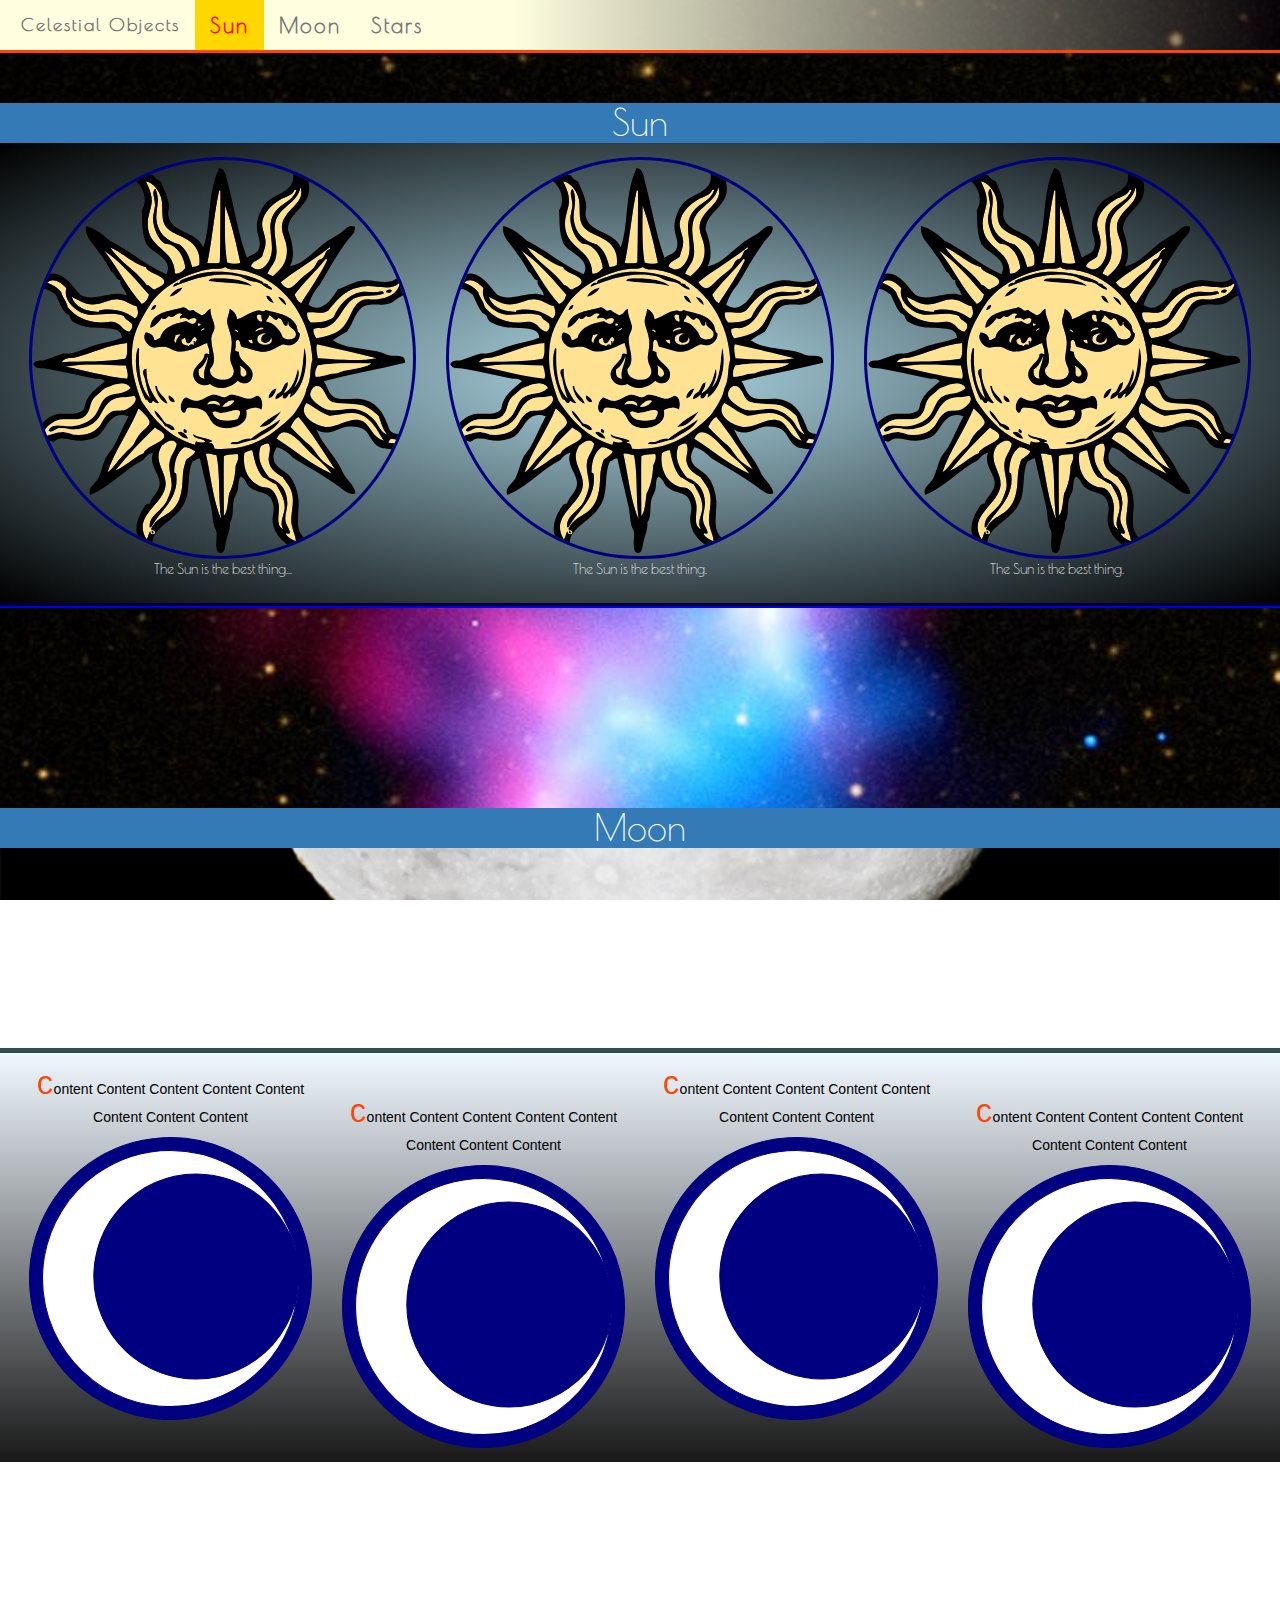
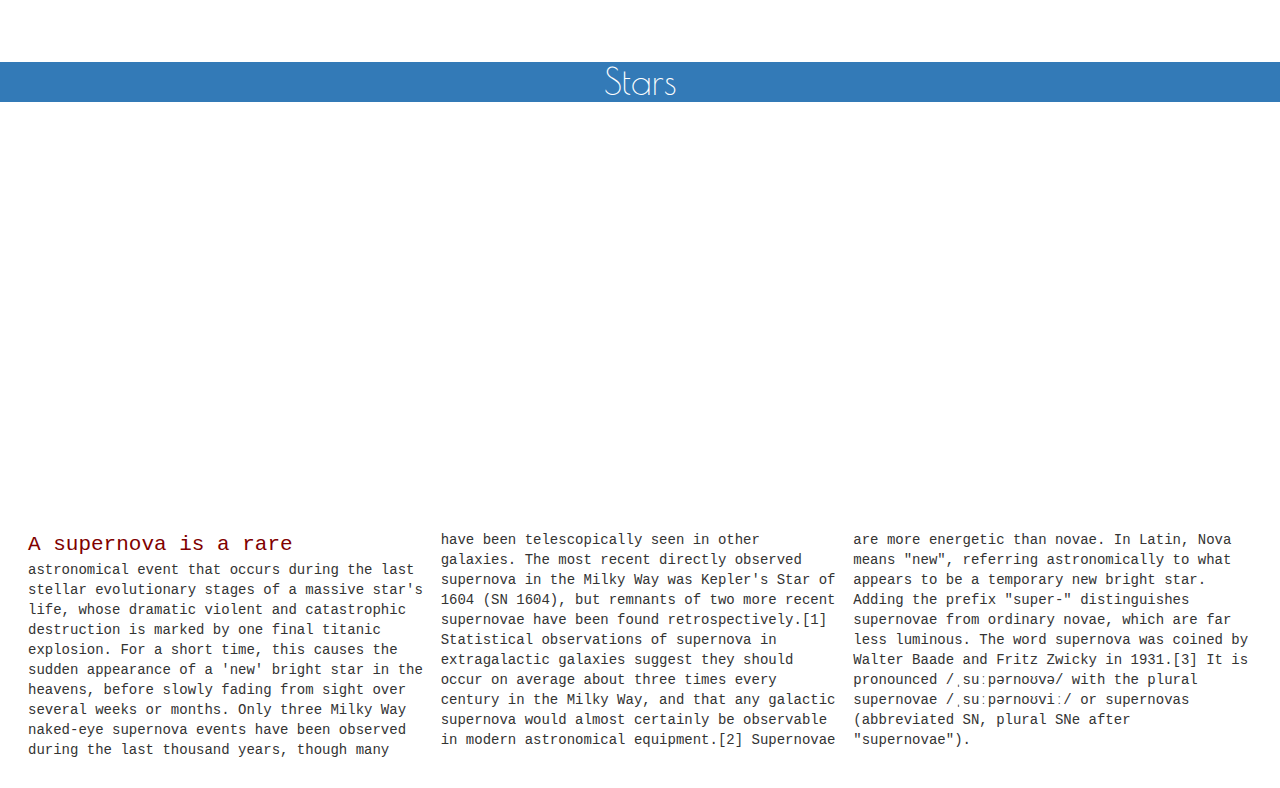
<file: public_html/examples/sun/index.html>
<!DOCTYPE html>
<!--
To change this license header, choose License Headers in Project Properties.
To change this template file, choose Tools | Templates
and open the template in the editor.
-->
<html>
    <head lang="en">
        <title>Cool Band</title>
        <meta charset="UTF-8">
        <meta name="viewport" content="width=device-width, initial-scale=1.0">

        <!-- Latest compiled and minified CSS -->
        <link rel="stylesheet" href="http://maxcdn.bootstrapcdn.com/bootstrap/3.3.5/css/bootstrap.min.css">
        <!-- jQuery library -->
        <script src="https://ajax.googleapis.com/ajax/libs/jquery/1.11.3/jquery.min.js"></script>
        <!-- Latest compiled JavaScript -->
        <script src="http://maxcdn.bootstrapcdn.com/bootstrap/3.3.5/js/bootstrap.min.js"></script>
        <link href='https://fonts.googleapis.com/css?family=Poiret+One' rel='stylesheet' type='text/css'>
        <style>
            body{
                font-family: 'Poiret One', cursive;
                background-image: url(stars.jpg);
                background-attachment: fixed;
                background-position: top left;
                background-size: cover;
            }

            .row{
                padding: 1em;
            }
            .img-circle{
                border: navy medium solid;
            }
            .b1 {
                background: radial-gradient(lightblue,black);
                color: white;
                border-bottom: darkblue thick groove;
            }
            .img-circle.roto-left,.img-circle.roto-right,.img-circle.roto-up{
                transition: all 1s ease-out;
            }
            .img-circle.roto-left:hover{
                transform: rotate(-90deg);
                transition: all 3s;
                background: yellow;
            }
            .img-circle.roto-right:hover{
                transform: rotate(45deg);
                transition: all 3s;
                background: gold;
            }
            .img-circle.roto-up:hover{
                transform: rotateX(720deg);
                transition: all 3s;
                background: gold;
            }
            .container-fluid{
            }
            .navbar .container-fluid{
                padding: 0;
            }
            nav.navbar{
                margin: 0;
                border: none;
                border-radius: 0;
                padding-left: 1em;
                background: linear-gradient(to right,lightyellow 40%,rgba(10,1,10,.5));
                font-size: 150%;
                letter-spacing: 2px;
                font-weight: bold;
                border-bottom: orangered medium solid;
            }
            nav.navbar li.active a{
                background: gold!important;
                color: red!important;
            }
            .pb-1{
                height: 50px;
            }
            .pb-4{
                height: 200px;
            }
            .b2 {
                background-image: url(moon.jpg);
                background-position: top left;
                background-attachment: fixed;
                background-size: cover;
            }
            .b2 .row {
                background: linear-gradient(aliceblue,rgba(0,0,0,.90));
                color: black!important;
                font-family: sans-serif;
                text-align: center;
                border-top: darkslategray thick solid;
                padding-top: 1em;
            }
            .b2 .row p::first-letter {
                font-size: 200%;
                color: orangered;
                font-family: monospace;
            }
            .b2 .row .col-sm-3:nth-child(even){
                margin-top: 2em;
            }
            .b3{
                background-image: url("galaxy.jpg");
                background-size: cover;
                background-attachment: fixed;
            }
            h1{
                margin: 0;
            }
            .b3 div.col3{
                column-count: 3;
                -webkit-column-count: 3;
                column-fill: balance;
                background: white;
                font-family: monospace;
                padding: 1em;
                column-rule-color: black;
                
            }
            .b3 div.col3::first-line {
                font-size: 150%;
                color: maroon;
            }
        </style>
    </head>
    <body>
        <nav class="navbar navbar-default">
            <div class="container-fluid">
                <div class="navbar-header"><a href="#" class="navbar-brand">Celestial Objects</a></div>
                <ul class="nav navbar-nav">
                    <li class="active"><a href="#sun">Sun</a></li> 
                    <li><a href="#moon">Moon</a></li> 
                    <li><a href="#stars">Stars</a></li> 
                </ul>
            </div>
        </nav>
        <div class="pb-1"></div>
        <h1 class="bg-primary text-center" id="sun">Sun</h1>
        <div class="container-fluid text-center b1">
            <div class="row">
                <div class="col-sm-4"><img src="johnny-automatic-sun-woodcut.svg" class="img-responsive img-circle  roto-left">
                    <p>The Sun is the best thing...</p></div>
                <div class="col-sm-4"><img src="johnny-automatic-sun-woodcut.svg" class="img-responsive img-circle roto-right">
                    <p>The Sun is the best thing.</p></div>
                <div class="col-sm-4"><img src="johnny-automatic-sun-woodcut.svg" class="img-responsive img-circle roto-up">
                    <p>The Sun is the best thing.</p></div>

            </div>
        </div>
        <div class="pb-4"></div>
        <h1 id="moon" class="bg-primary text-center">Moon</h1>
        <div class="container-fluid b2 text-center">
            <div class="pb-4"></div>
            <div class="row">
                <div class="col-sm-3"><p>Content Content Content Content Content Content Content Content</p> <img src="Moon.svg"></div>
                <div class="col-sm-3"><p>Content Content Content Content Content Content Content Content</p> <img src="Moon.svg"></div>
                <div class="col-sm-3"><p>Content Content Content Content Content Content Content Content</p> <img src="Moon.svg"></div>
                <div class="col-sm-3"><p>Content Content Content Content Content Content Content Content</p> <img src="Moon.svg"></div>
            </div>
            <div class="pb-4"></div>
        </div>
        <div class="b3">
            <h1 class="bg-primary text-center" id="stars">Stars</h1>
            <div class="pb-4"></div>
            <div class="pb-4"></div>
            <div class="row">
                <div class="col-sm-12">
                    <div class="col3">
                        A supernova is a rare astronomical event that occurs during the last stellar evolutionary stages of a massive star's life, whose dramatic violent and catastrophic destruction is marked by one final titanic explosion. For a short time, this causes the sudden appearance of a 'new' bright star in the heavens, before slowly fading from sight over several weeks or months.

                        Only three Milky Way naked-eye supernova events have been observed during the last thousand years, though many have been telescopically seen in other galaxies. The most recent directly observed supernova in the Milky Way was Kepler's Star of 1604 (SN 1604), but remnants of two more recent supernovae have been found retrospectively.[1] Statistical observations of supernova in extragalactic galaxies suggest they should occur on average about three times every century in the Milky Way, and that any galactic supernova would almost certainly be observable in modern astronomical equipment.[2]

                        Supernovae are more energetic than novae. In Latin, Nova means "new", referring astronomically to what appears to be a temporary new bright star. Adding the prefix "super-" distinguishes supernovae from ordinary novae, which are far less luminous. The word supernova was coined by Walter Baade and Fritz Zwicky in 1931.[3] It is pronounced /ˌsuːpərnoʊvə/ with the plural supernovae /ˌsuːpərnoʊviː/ or supernovas (abbreviated SN, plural SNe after "supernovae").
                    </div>
                </div>

            </div>
        </div>
    </body>
</html>
</file>
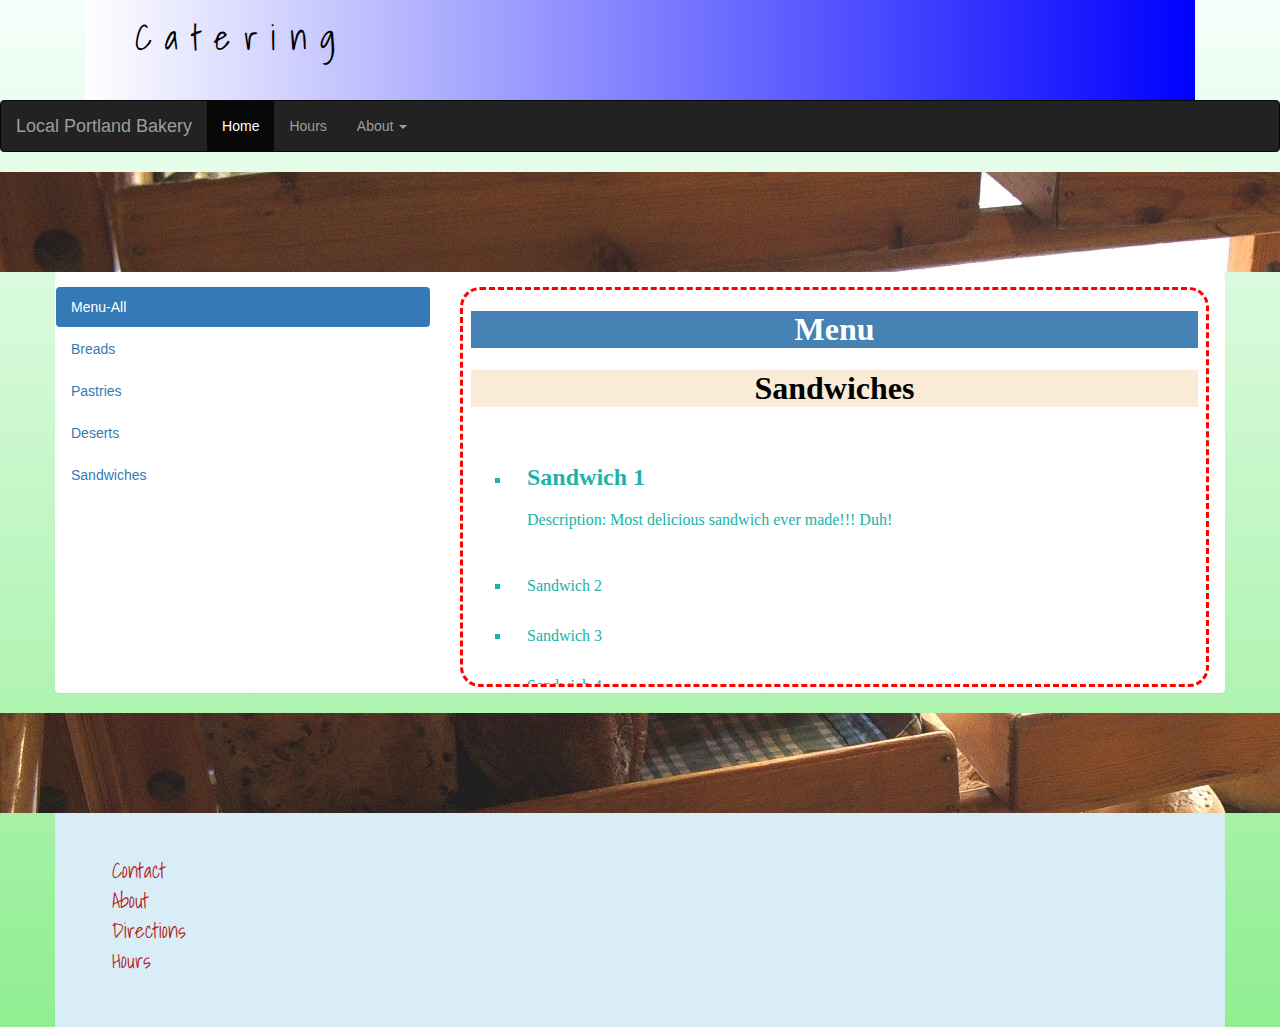
<file: public_html/examples/bakery/bakery.html>
<!DOCTYPE html>

<html>
    <head>
        <title>Responsive Bakery</title>
        <meta charset="UTF-8">
        <meta name="viewport" content="width=device-width, initial-scale=1.0">
        <!-- Latest compiled and minified CSS -->

        <link rel="stylesheet" href="http://maxcdn.bootstrapcdn.com/bootstrap/3.3.5/css/bootstrap.min.css" type="text/css">

        <!-- jQuery library -->
        <script src="https://ajax.googleapis.com/ajax/libs/jquery/1.11.3/jquery.min.js"></script>

        <!-- Latest compiled JavaScript -->
        <script src="http://maxcdn.bootstrapcdn.com/bootstrap/3.3.5/js/bootstrap.min.js"></script>

        <!-- Fonts -->
        <link href='https://fonts.googleapis.com/css?family=Shadows+Into+Light' rel='stylesheet' type='text/css'>
        <!-- begin page styling -->
        <style>
            body {
                background: linear-gradient(to bottom, mintcream, lightgreen);
            }
            #main-nav{
                z-index: 10;
            }
            #specials-car .carousel-inner{
                height: 100px;
            }
            #specials-car .item {
                font-size: 250%;
                font-family: 'Shadows Into Light', cursive;
            }
            .affix {
                top: 0;
                width: 100%;
            }
            iframe{
                border: red dashed medium;
                overflow-y: scroll;
                width: 100%;
            }
            #menu{
                height: 400px;
                border-radius: 20px;
            }
            .pb{
                height:100px; background-image: url(img/bakery.jpg); background-attachment: fixed;
            }
            footer {
                padding: 2em;
                color: firebrick;
                font-family: 'Shadows Into Light';
                font-size: 150%;
                
            }
        </style>
        <!-- end page styling -->

    </head>
    <body>
        <div class="container">

            <div id="specials-car" class="carousel slide col-sm-12 col-md-offset-0" data-ride="carousel">


                <!-- Wrapper for slides -->
                <div class="carousel-inner " role="listbox">

                    <div class="item active" style="background: linear-gradient(to right, white,blue);">
                        <svg> <text x='50' y='50' textLength='200px'>Catering</text></svg>
                    </div>
                    <div class="item" style="background: linear-gradient(to right, blue,lightgreen); ">
                        <svg> <text x='50' y='50' textLength='200px' fill='white'>Hosting</text></svg>
                    </div>
                    <div class="item" style="background: linear-gradient(to right, lightgreen, aliceblue); ">
                        <svg> <text x='50' y='50' textLength='200px' >Parties</text></svg>
                    </div>
                    <div class="item" style='background: linear-gradient(to right, aliceblue, white);'>
                        <svg> <text x='50' y='50' textLength='200px'>Gormet Food</text></svg>
                    </div>

                </div>

            </div>
        </div>

        <nav class="navbar navbar-inverse " data-spy="affix" data-offset-top="100" id="main-nav">
            <div class="navbar-header">
                <button type='button' class='navbar-toggle' data-toggle='collapse' data-target='#my-navbar'>
                    <span class="icon-bar"></span>
                    <span class="icon-bar"></span>
                    <span class="icon-bar"></span>
                </button>
                <a href="#" class='navbar-brand'>Local Portland Bakery</a>
            </div>
            <div class='navbar-collapse collapse' id='my-navbar'>
                <ul class="nav navbar-nav ">
                    <li class='active'><a href="#" >Home</a></li>
                    <li><a href="#">Hours</a></li>
                    <li class='dropdown'><a href="#" class='dropdown-toggle' data-toggle="dropdown">About <i class="caret"></i></a>
                        <ul class="list-unstyled dropdown-menu">
                            <li><a>Directions</a></li>
                            <li><a>Meet The Staff</a></li>
                            <li><a>Our Mission</a></li>
                        </ul>

                    </li>
                </ul>
            </div>
        </nav>
        <div class="container-fluid hidden-xs pb"></div>

        <div class='container'>
            <div class='row panel' style="padding-top: 1em">
                <ul class='nav nav-pills nav-stacked col-md-4' >
                    <li class='active'><a onclick="menuShift('#head')" target="menu-frame">Menu-All</a></li>
                    <li><a onclick="menuShift('#breads');" >Breads</a></li>
                    <li><a onclick="menuShift('#pastries')" target="menu-frame">Pastries</a></li>
                    <li><a onclick="menuShift('#deserts')" target="menu-frame">Deserts</a></li>
                    <li><a onclick="menuShift('#sandwiches')" target="menu-frame">Sandwiches</a></li>
                </ul>
                <div class='col-md-8'>
                    <iframe name='menu-frame' id="menu" src='menu.html'></iframe>
                </div>
            </div>
        </div>
        <div class="container-fluid hidden-xs pb"></div>
        <div class='container bg-info'>
            <footer>
                <ul class='list-unstyled '>
                    <li>Contact</li>
                    <li>About</li>
                    <li>Directions</li>
                    <li>Hours</li>
                </ul>
            </footer>
        </div>
        <script>
            function menuShift(aid) {
                var y = $("#menu").contents().find(aid).offset().top;
                $('#menu').contents().find('body,html').animate({scrollTop: y});
            }
        </script>
    </body>
</html>
</file>
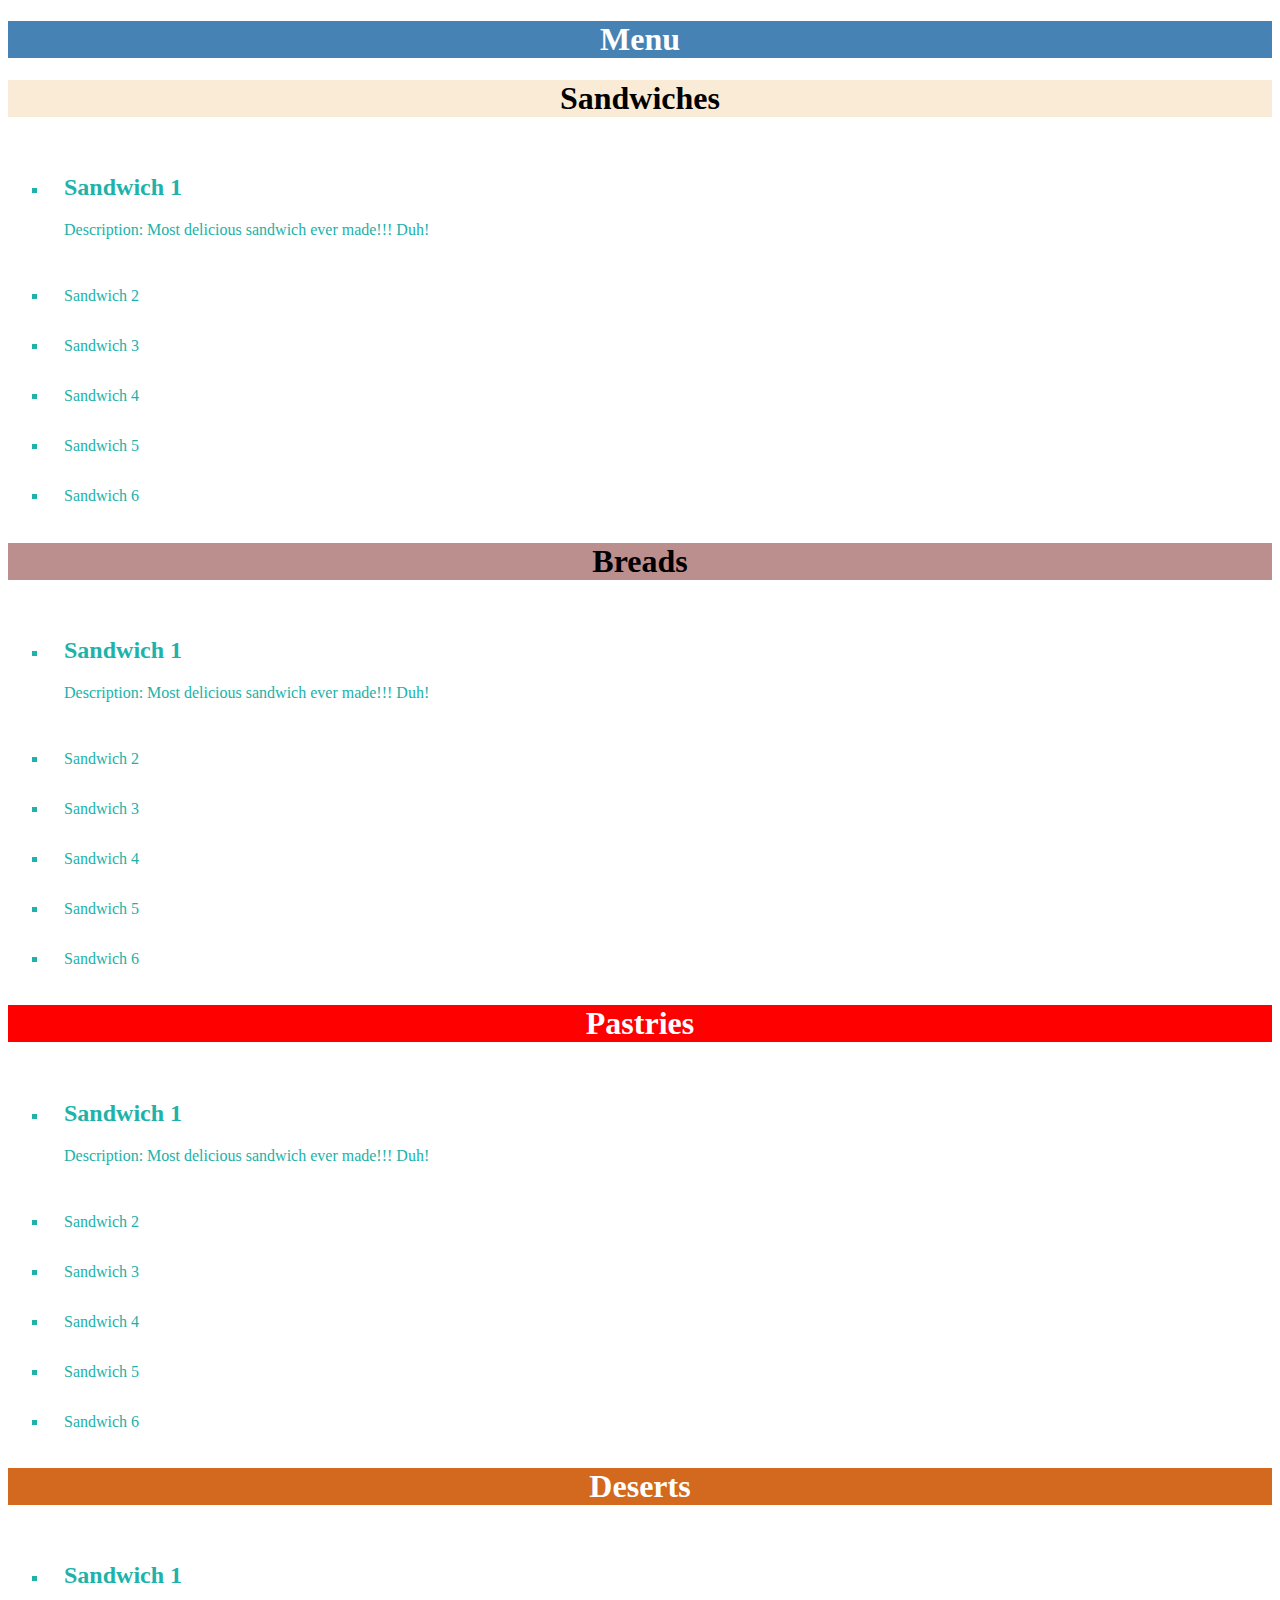
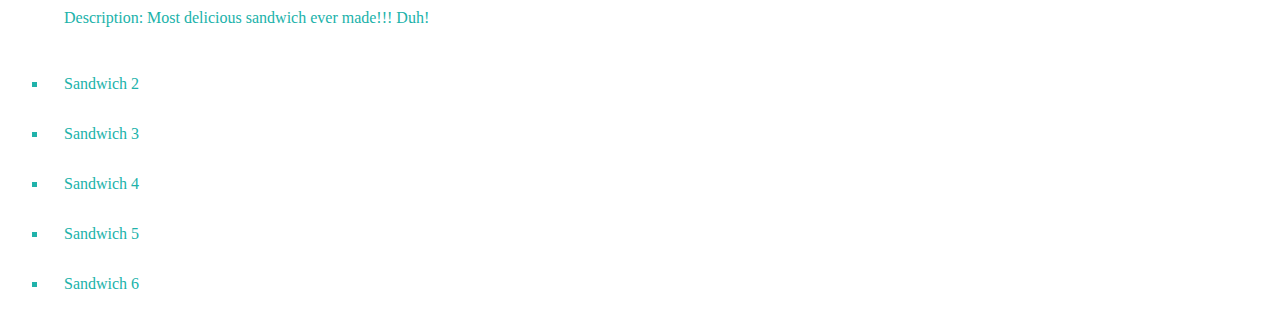
<file: public_html/examples/bakery/menu.html>
<!DOCTYPE html>
<!--
To change this license header, choose License Headers in Project Properties.
To change this template file, choose Tools | Templates
and open the template in the editor.
-->
<html>
    <head>
        <title>Menu</title>
        <meta charset="UTF-8">
        <meta name="viewport" content="width=device-width, initial-scale=1.0">
        <style>
            h1#breads  {
                color:black;
                background: rosybrown;
            }
            h1#deserts  {
                color:white;
                background: chocolate;
            }
            h1#pastries  {
                color:white;
                background: red;
            }
            h1#sandwiches  {
                color: black;
                background: antiquewhite;
            }
            ul li {
                list-style: square;
                padding: 1em;
                color: lightseagreen;
            }
            header h1{
                background: steelblue;
                color: white;
            }
            h1{
                text-align: center;
            }
        </style>
    </head>

    <body>
        <header id="head">
            <h1>Menu</h1>
        </header>
        <h1 id="sandwiches">Sandwiches</h1>
        <ul>
            <li><h2>Sandwich 1</h2><p>Description: Most delicious sandwich ever made!!! Duh!</p></li>
            <li>Sandwich 2</li>
            <li>Sandwich 3</li>
            <li>Sandwich 4</li>
            <li>Sandwich 5</li>
            <li>Sandwich 6</li>
        </ul>
        <h1 id="breads">Breads</h1>
        <ul>
            <li><h2>Sandwich 1</h2><p>Description: Most delicious sandwich ever made!!! Duh!</p></li>
            <li>Sandwich 2</li>
            <li>Sandwich 3</li>
            <li>Sandwich 4</li>
            <li>Sandwich 5</li>
            <li>Sandwich 6</li>
        </ul>
        <h1 id="pastries">Pastries</h1>
        <ul>
            <li><h2>Sandwich 1</h2><p>Description: Most delicious sandwich ever made!!! Duh!</p></li>
            <li>Sandwich 2</li>
            <li>Sandwich 3</li>
            <li>Sandwich 4</li>
            <li>Sandwich 5</li>
            <li>Sandwich 6</li>
        </ul>
        <h1 id="deserts">Deserts</h1>
        <ul>
            <li><h2>Sandwich 1</h2><p>Description: Most delicious sandwich ever made!!! Duh!</p></li>
            <li>Sandwich 2</li>
            <li>Sandwich 3</li>
            <li>Sandwich 4</li>
            <li>Sandwich 5</li>
            <li>Sandwich 6</li>
        </ul>
    </body>
</html>
</file>
